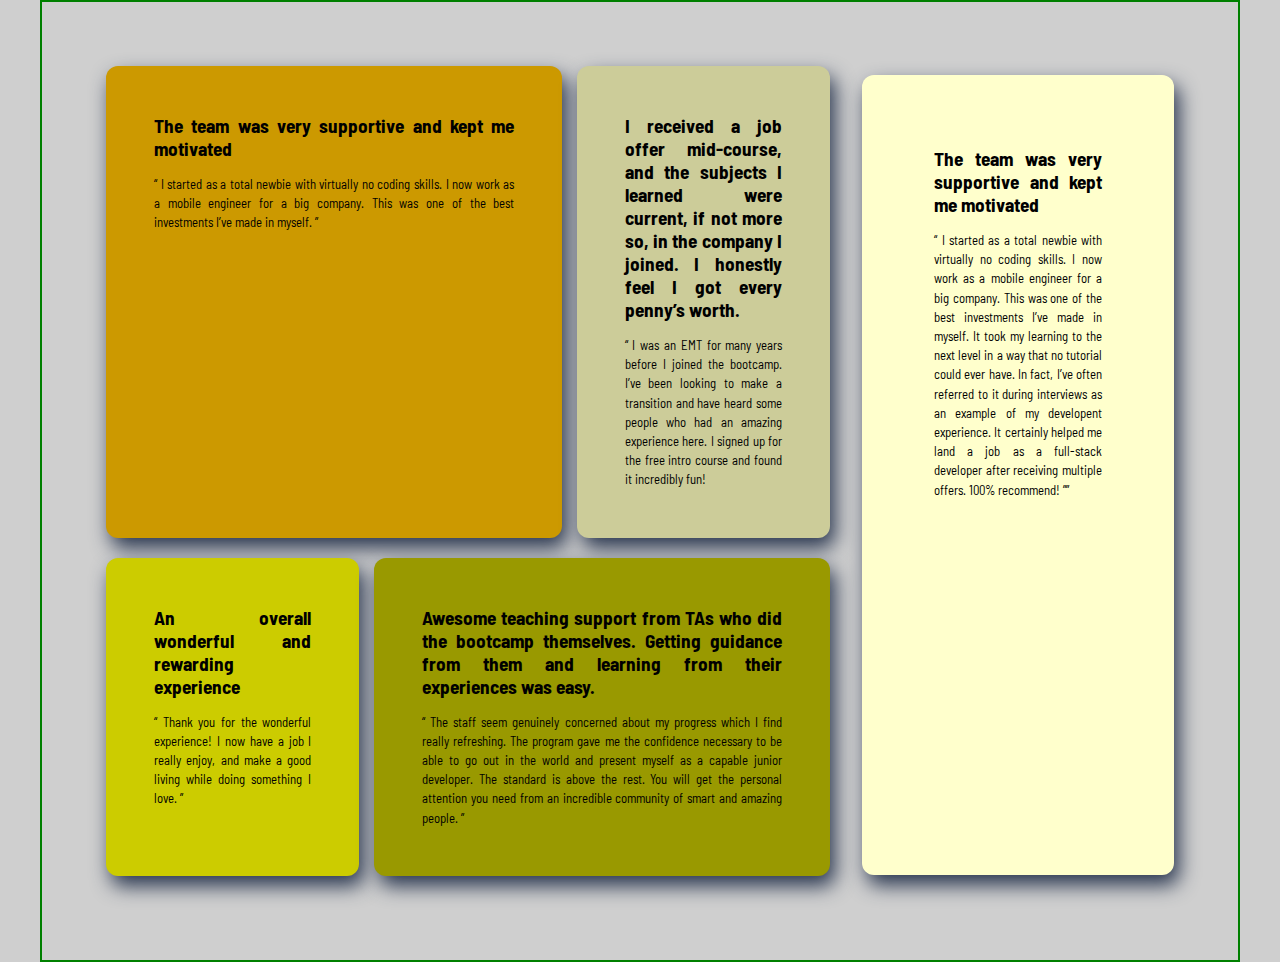
<file: Practice Folder/index.html>
<!DOCTYPE html>
<html lang="en">
<head>
    <meta charset="UTF-8">
    <meta http-equiv="X-UA-Compatible" content="IE=edge">
    <meta name="viewport" content="width=device-width, initial-scale=1.0">
    <link rel="stylesheet" href="style.css">
      <!-- Google Fonts -->
<link href="https://fonts.googleapis.com/css2?family=Barlow+Semi+Condensed:wght@500;600&display=swap"
rel="stylesheet" />
    <title>Practice Cards</title>
</head>
<body>
    <div class="container">
        <div id="left">
        <div id="top">
        <div class="card-1 flex-item">
    <div class="content">
        <h4>The team was very supportive and kept me motivated</h4>
        <p>
          “ I started as a total newbie with virtually no coding skills. I
          now work as a mobile engineer for a big company. This was one of
          the best investments I’ve made in myself. ”
        </p>
      </div>
      <!-- /content-1 -->
    </div>
    <!-- /card-1-->


      <div class="card-2 flex-item">
      <div class="content">
        <h4>I received a job offer mid-course, and the subjects I learned
            were current, if not more so, in the company I joined. I
            honestly feel I got every penny’s worth.</h4>
        <p>
            “ I was an EMT for many years before I joined the bootcamp. I’ve
            been looking to make a transition and have heard some people who
            had an amazing experience here. I signed up for the free intro
            course and found it incredibly fun!
        </p>
      </div>
      <!-- /content-2 -->
    </div>
    <!-- /card-2-->
</div>
<!-- /Top -->

<div id="bottom">
 <div class="card-3 flex-item">
      <div class="content">
        <h4>An overall wonderful and rewarding experience</h4>

        <p>
          “ Thank you for the wonderful experience! I now have a job I
          really enjoy, and make a good living while doing something I
          love. ”
        </p>
      </div>
      <!-- /content-3 -->
    </div>
    <!-- /card-3 -->

      <div class="card-4 flex-item">
      <div class="content">
        <h4>
            Awesome teaching support from TAs who did the bootcamp
            themselves. Getting guidance from them and learning from their
            experiences was easy.
          </h4>
          <p>
            “ The staff seem genuinely concerned about my progress which I
            find really refreshing. The program gave me the confidence
            necessary to be able to go out in the world and present myself
            as a capable junior developer. The standard is above the rest.
            You will get the personal attention you need from an incredible
            community of smart and amazing people. ”
          </p>
      </div>
      <!-- /content-4 -->
    </div>
    <!-- /card-4 -->
</div>
<!-- /Bottom -->
</div>
<!-- /Left-->

<div class="card-5 flex-item">
      <div class="content">
        <h4>The team was very supportive and kept me motivated</h4>
        <p>
          “ I started as a total newbie with virtually no coding skills. I
          now work as a mobile engineer for a big company. This was one of
          the best investments I’ve made in myself.  It took my
          learning to the next level in a way that no tutorial could ever
          have. In fact, I’ve often referred to it during interviews as an
          example of my developent experience. It certainly helped me land a
          job as a full-stack developer after receiving multiple offers.
          100% recommend! ””
        </p>
      </div>
      <!-- /content -5-->
    </div>
    <!-- /card-5 -->


    </div>
    <!-- /container -->
</body>
</html>
</file>
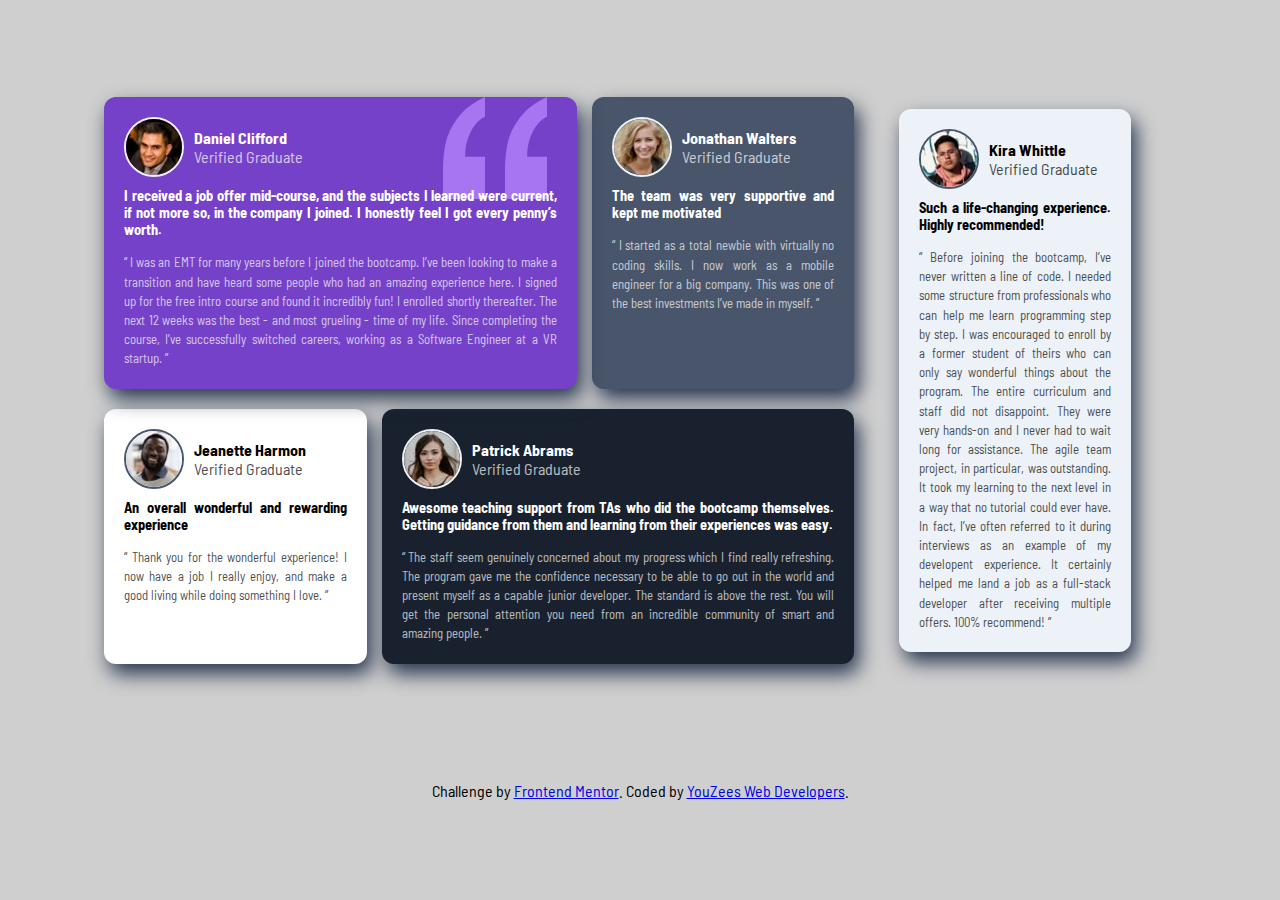
<file: testimonials-grid-section-main/index.html>
<!DOCTYPE html>
<html lang="en">
  <head>
    <meta charset="UTF-8" />
    <meta name="viewport" content="width=device-width, initial-scale=1.0" />
    <!-- displays site properly based on user's device -->

    <link
      rel="icon"
      type="image/png"
      sizes="32x32"
      href="./images/favicon-32x32.png" />
    <!-- Custom CSS -->
    <link rel="stylesheet" href="style.css" />
    <!-- Google Fonts -->
<link href="https://fonts.googleapis.com/css2?family=Barlow+Semi+Condensed:wght@500;600&display=swap"
      rel="stylesheet" />
    <title>Testimonial Challenge</title>
  </head>
  <body>
    <div id="container">
      <!-- Left -->
      <div id="main-left">
        <div id="top">
          <div id="testimonial-1" class="flex-item">
            <img id="quote" src="images/bg-pattern-quotation.svg" alt="quotation-mark">
            <div class="header">
              <img src="images/image-daniel.jpg" alt="Person 1" />
              <div class="header-txt">
                <h4>Daniel Clifford</h4>
                <p>Verified Graduate</p>
              </div>
            </div>
            <!-- /header -->
            <div class="content">
              <h4>
                I received a job offer mid-course, and the subjects I learned
                were current, if not more so, in the company I joined. I
                honestly feel I got every penny’s worth.
              </h4>
              <p>
                “ I was an EMT for many years before I joined the bootcamp. I’ve
                been looking to make a transition and have heard some people who
                had an amazing experience here. I signed up for the free intro
                course and found it incredibly fun! I enrolled shortly
                thereafter. The next 12 weeks was the best - and most grueling -
                time of my life. Since completing the course, I’ve successfully
                switched careers, working as a Software Engineer at a VR
                startup. ”
              </p>
            </div>
            <!-- /content -->
          </div>
          <!-- /testimonial-1 -->

          <div id="testimonial-2" class="flex-item">
            <div class="header">
              <img src="images/image-jeanette.jpg" alt="Person 2" />
              <div class="header-txt">
                <h4>Jonathan Walters</h4>
                <p>Verified Graduate</p>
              </div>
            </div>
            <!-- /header -->
            <div class="content">
              <h4>The team was very supportive and kept me motivated</h4>
              <p>
                “ I started as a total newbie with virtually no coding skills. I
                now work as a mobile engineer for a big company. This was one of
                the best investments I’ve made in myself. ”
              </p>
            </div>
            <!-- /content -->
          </div>
          <!-- /testimonial-2 -->
        </div>
        <!-- /top -->

        <div id="bottom">
          <div id="testimonial-3" class="flex-item">
            <div class="header">
              <img src="images/image-jonathan.jpg" alt="Person 3" />
              <div class="header-txt">
                <h4>Jeanette Harmon</h4>
                <p>Verified Graduate</p>
              </div>
            </div>
            <!-- /header -->
            <div class="content">
              <h4>An overall wonderful and rewarding experience</h4>

              <p>
                “ Thank you for the wonderful experience! I now have a job I
                really enjoy, and make a good living while doing something I
                love. ”
              </p>
            </div>
            <!-- /content -->
          </div>
          <!-- /testimonial-3 -->

          <div id="testimonial-4" class="flex-item">
            <div class="header">
              <img src="images/image-kira.jpg" alt="Person 4" />
              <div class="header-txt">
                <h4>Patrick Abrams</h4>
                <p>Verified Graduate</p>
              </div>
            </div>
            <!-- /header -->
            <div class="content">
              <h4>
                Awesome teaching support from TAs who did the bootcamp
                themselves. Getting guidance from them and learning from their
                experiences was easy.
              </h4>
              <p>
                “ The staff seem genuinely concerned about my progress which I
                find really refreshing. The program gave me the confidence
                necessary to be able to go out in the world and present myself
                as a capable junior developer. The standard is above the rest.
                You will get the personal attention you need from an incredible
                community of smart and amazing people. ”
              </p>
            </div>
            <!-- /content -->
          </div>
          <!-- /testimonial-4 -->
        </div>
        <!-- /bottom -->
      </div>
      <!-- /Left -->

      <!-- Right -->
      <div id="main-right">
        <div id="testimonial-5" class="flex-item">
          <div class="header">
            <img src="images/image-patrick.jpg" alt="Person 5" />
            <div class="header-txt">
              <h4>Kira Whittle</h4>
              <p>Verified Graduate</p>
            </div>
          </div>
          <!-- /header -->
          <div class="content">
            <h4>Such a life-changing experience. Highly recommended!</h4>
            <p>
              “ Before joining the bootcamp, I’ve never written a line of code.
              I needed some structure from professionals who can help me learn
              programming step by step. I was encouraged to enroll by a former
              student of theirs who can only say wonderful things about the
              program. The entire curriculum and staff did not disappoint. They
              were very hands-on and I never had to wait long for assistance.
              The agile team project, in particular, was outstanding. It took my
              learning to the next level in a way that no tutorial could ever
              have. In fact, I’ve often referred to it during interviews as an
              example of my developent experience. It certainly helped me land a
              job as a full-stack developer after receiving multiple offers.
              100% recommend! ”
            </p>
          </div>
          <!-- /content -->
        </div>
        <!-- /testimonial-5 -->
      </div>
      <!-- /Right -->
    </div>
    <!-- /container -->



<!-- Footer -->
    <div class="attribution">
      Challenge by
      <a href="https://www.frontendmentor.io?ref=challenge" target="_blank"
        >Frontend Mentor</a
      >. Coded by <a href="#">YouZees Web Developers</a>.
    </div>
    <!-- /Footer -->
  </body>
</html>
</file>
<file: Practice Folder/style.css>
*{
    margin: 0;
    padding: 0;
    box-sizing: border-box;
}
body{
    background-color: 	#cfcfcf;
    font-family: 'Barlow Semi Condensed', sans-serif;
}
.container{
    padding: 5% 5%;
height: auto;
}

.card-1{
    background-color: #CC9900;
}
.card-2{
    background-color: #CCCC99;
}
.card-3{
    background-color: #CCCC00;
}
.card-4{
    background-color: #999900;
}
.card-5{
    background-color: #FFFFCC;
}

.content{
padding: 1rem;
margin: 2rem;
text-align: justify;
/* border-radius: 12px;
box-shadow: 5px 11px 25px rgb(41, 54, 79); */
}
.flex-item{
    /* border: 1px solid green; */
    margin-bottom: 20px;
  
    border-radius: 12px;
    box-shadow: 5px 10px 20px rgb(41, 54, 79);
}
.content h4{
    margin-bottom: 15px;
    font-size: 1.2rem;
}
.content p{
    font-size: 0.8rem;
    line-height: 1.2rem;
}


@media only screen and (min-width: 640px){
    #left{
        /* border: 1px solid blue; */
        display: flex;
        flex-direction: column;
        flex-basis: 70%;
        margin-bottom: 0px;
    }
    #top{
        display: flex;
        justify-content: space-between;
   flex-basis: 50%;
    }
    #bottom{
        display: flex;
        justify-content: space-between;
        flex-basis: 50%;
    }
    .card-1{
        flex-basis: 63% ;
     }
     .card-2{
     flex-basis: 35%;
     }
     .card-3{
     flex-basis: 35%;
     
     }
     .card-4{
         flex-basis: 63%;
     }
    .card-5{
        /* border: 1px solid red; */
        /* height: 50rem; */
        /* flex-basis: 30%; */
        margin-left: 0.8rem;
        margin-top: 0.5rem;
        padding: 1.5rem;
    }
}

@media only screen and (min-width: 992px){
    .container{
        border: 2px solid green;
        max-width: 1200px;
        margin: 0 auto;
        display: flex;
        align-items: center;
        justify-content: space-evenly;
    }
    #left{
        /* border: 1px solid blue; */
        display: flex;
        flex-direction: column;
        flex-basis: 70%;
    }
    #top{
        display: flex;
        justify-content: space-between;
   flex-basis: 50%;
    }
    #bottom{
        display: flex;
        justify-content: space-between;
        flex-basis: 50%;
    }
    .card-1{
        flex-basis: 63% ;
     }
     .card-2{
     flex-basis: 35%;
     }
     .card-3{
     flex-basis: 35%;
     
     }
     .card-4{
         flex-basis: 63%;
     }
    .card-5{
        height: 50rem;
        flex-basis: 30%;
        margin-left: 2rem;
    }
}
</file>
<file: testimonials-grid-section-main/style.css>
*{
    margin: 0;
    padding: 0;
    box-sizing: border-box;
}
body{
    background-color: 	#cfcfcf;
    font-family: 'Barlow Semi Condensed', sans-serif;
}
#container{
    /* border: 2px solid red; */
    padding: 5% 5%;
    
}
#testimonial-1{
    background-color: 	#7541c8;
color:#ffffff;
position: relative;
z-index: 0;

}
#testimonial-2{

background-color:	    #48556a ;
color:#ffffff;
}
#testimonial-3{
background-color: #ffffff;

}
#testimonial-4{
background-color: 	#19212e;
color:#ffffff;
}
#testimonial-5{
background-color:	#ecf2f8 ;

}
.flex-item{
    /* border: 1px solid green; */
    margin-bottom: 20px;
    text-align: justify;
    padding: 20px;
    border-radius: 12px;
    box-shadow: 5px 10px 20px rgb(41, 54, 79);
}
.header{
    display: flex;
    /* justify-content: space-between; */
   align-items: center;
   margin-bottom: 10px;
   z-index: 3;
}
.header img{
    border-radius: 50%;
    margin-right: 10px;
    border: 2px solid 	#ecf2f8;

}
#testimonial-3 img, #testimonial-5 img{
    border: 2px solid #48556a;
}
.content h4{
    margin-bottom: 15px;
    font-size: 0.9rem;
    }
    .content p{
        font-size: 0.8rem;
        line-height: 1.2rem;
       
    }
    .flex-item p{
        opacity: 0.7;
    }
    #quote{
        position: absolute;
     right: 30px;
     top: 0;
        z-index: -1;
    }
    /* Footer */
    .attribution{
        text-align: center;
        margin-bottom: 30px;
    }

@media (min-width: 992px) {
#container{
    /* border: 2px solid green; */
    display: flex; 
     max-width: 1200px;
     margin: 0 auto; 
     justify-content: space-between;
    align-items: center; 
    /* overflow-y: hidden; */
}
#main-right{
    /* border: 1px solid rgb(240, 169, 16); */
    flex-basis: 30%;
  
    padding: 45px;
    /* object-fit: fill; */
}
#top{
    /* border: 1px solid blue; */
    display: flex;
    flex-basis: 50%;
    justify-content: space-between;

}
#bottom{
    /* border: 1px solid blue; */
    display: flex;
    flex-basis: 50%;
    justify-content: space-between;
}
#main-left{
    /* border: 1px solid rgb(240, 169, 16); */
    display: flex;
    flex-direction: column;
    flex-basis: 70%;
}
#testimonial-1{
   flex-basis: 63% ;
}
#testimonial-2{
flex-basis: 35%;
}
#testimonial-3{
flex-basis: 35%;

}
#testimonial-4{
    flex-basis: 63%;
}

}
</file>
